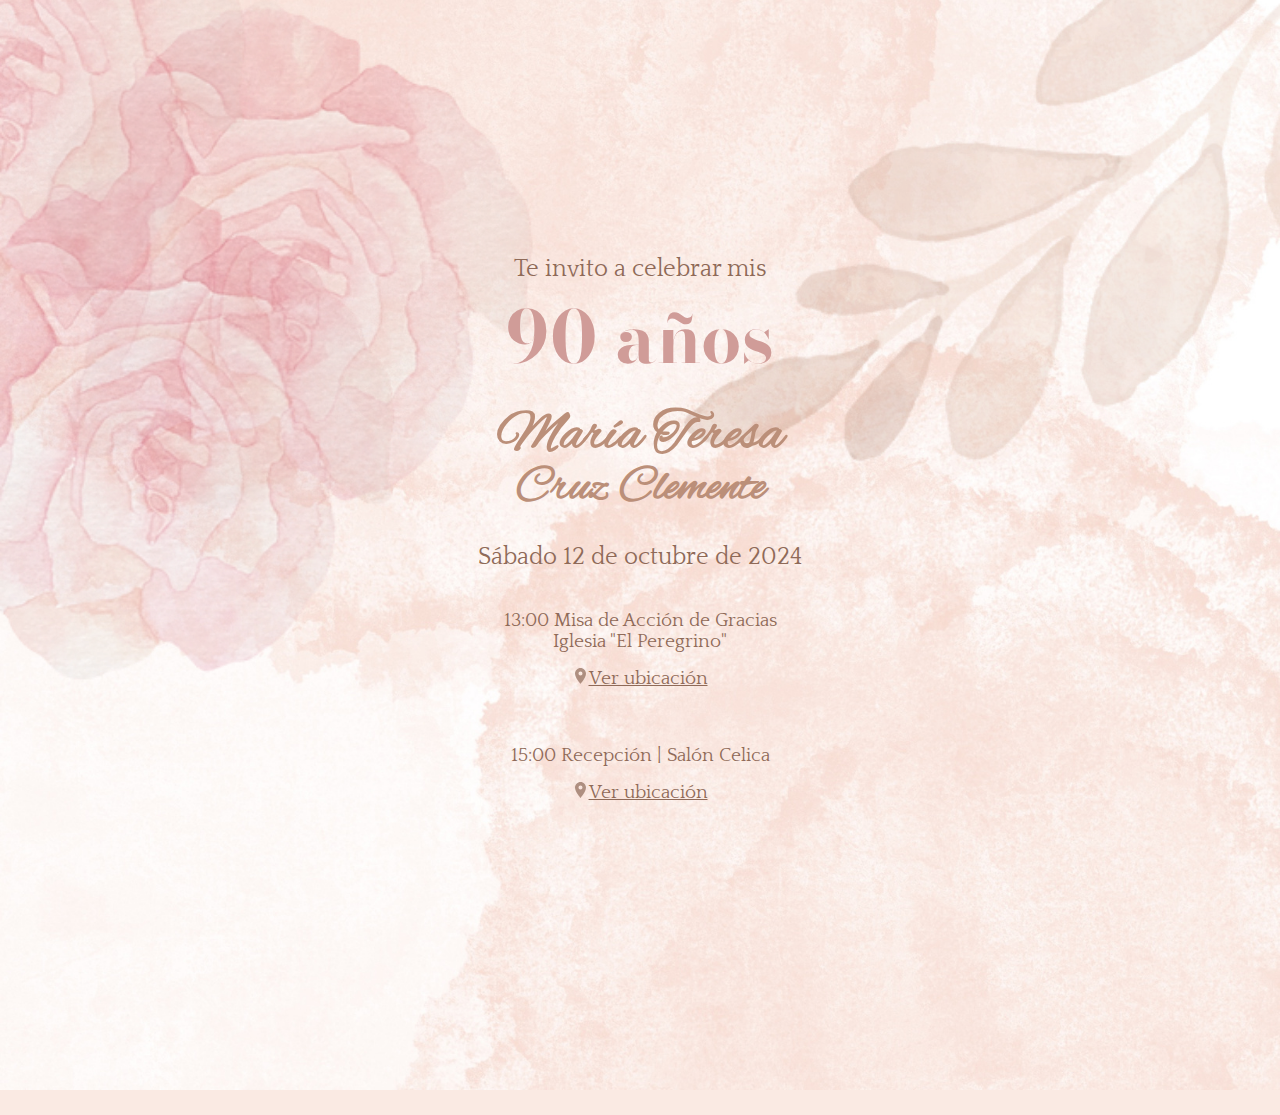
<file: Invitacion/index.html>
<!DOCTYPE html>
<html>
<head>
    <meta charset="UTF-8">
    <meta name="robots" content="noindex" />
    <meta name="viewport" content="width=device-width, initial-scale=1">

    <link rel="stylesheet" href="styles.css">
    <title>90 aniversario | Teresa Cruz</title>

     <link rel="preconnect" href="https://fonts.googleapis.com">
<link rel="preconnect" href="https://fonts.gstatic.com" crossorigin>
<link href="https://fonts.googleapis.com/css2?family=Alex+Brush&family=Bodoni+Moda:ital,opsz,wght@0,6..96,400..900;1,6..96,400..900&family=Quattrocento:wght@400;700&display=swap" rel="stylesheet">

</head>
<body>
    <div class="fondo">
    <div class="contenido">
        <p>Te invito a celebrar mis</p>
        <h1>90 años</h1>
        <h2>María Teresa <span>Cruz Clemente</span></h2>

        <p class="fecha">Sábado 12 de octubre de 2024</p>
        <p class="horario">
            <span class="hora">13:00</span> 
            <span class="evento">Misa de Acción de Gracias <br> Iglesia "El Peregrino"</span>
            <a class="ubicacion" href="https://www.google.com/maps/place/Iglesia+%22El+peregrino%22/@20.274991,-98.9487806,17z/data=!3m1!4b1!4m6!3m5!1s0x85d1711d6637567b:0x7002095e69d64949!8m2!3d20.274991!4d-98.9487806!16s%2Fg%2F11gk8rfkk6?entry=ttu" >Ver ubicación</a>
        </p>

        <p class="horario">
            <span class="hora">15:00</span>
            <span class="evento">Recepción | Salón Celica</span> 
            <a class="ubicacion" href="https://www.google.com/maps/place/Salon+Celica/@20.2784931,-98.9492407,15z/data=!4m6!3m5!1s0x85d171c2dc2a8421:0x5246f7e49abfbba0!8m2!3d20.2784931!4d-98.9492407!16s%2Fg%2F11bx520g2p?entry=tts&g_ep=EgoyMDI0MDUxOC4wKgBIAVAD" >Ver ubicación</a>
        </p>
    </div>
    </div>
</body>
</html>
</file>
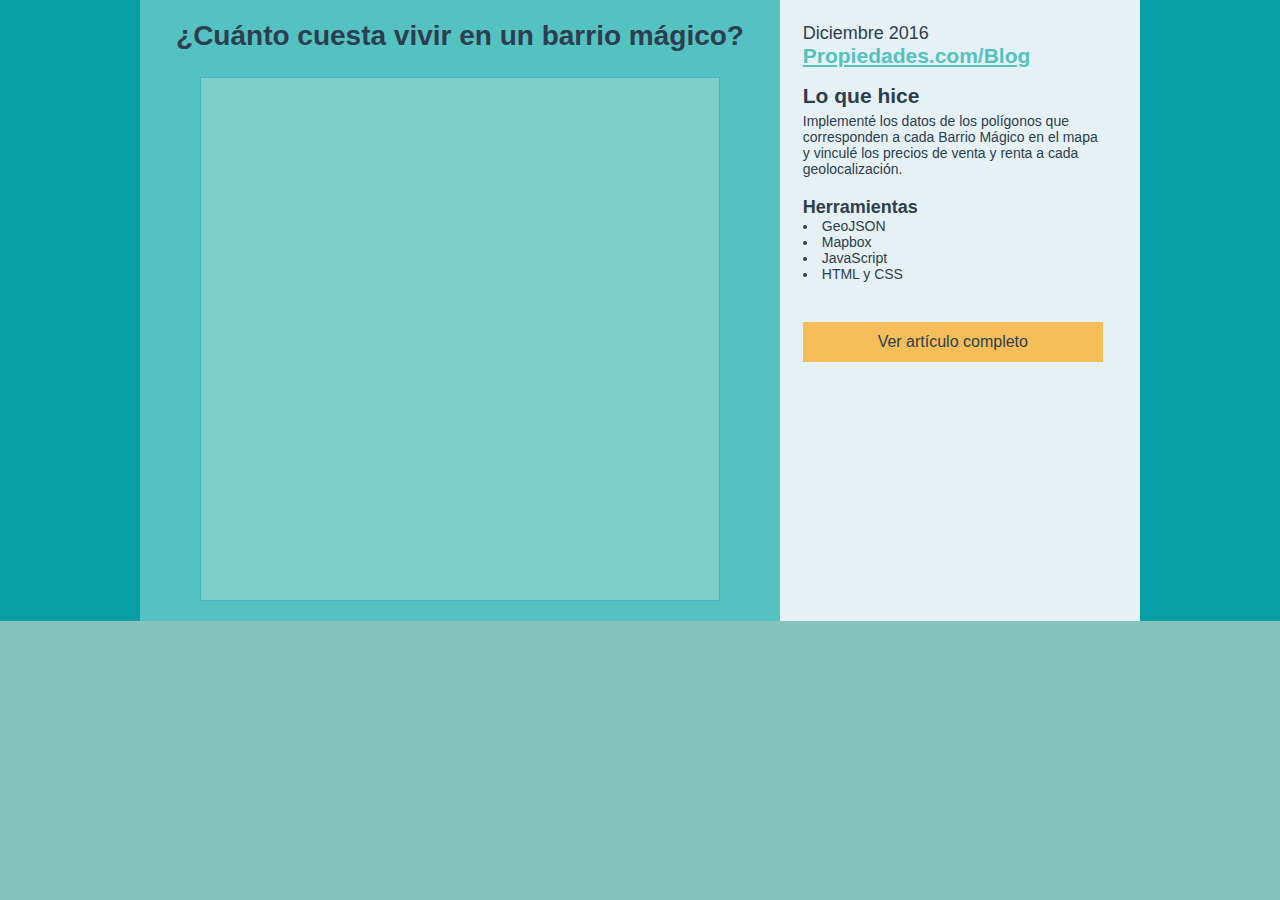
<file: frames/barriosMagicos.html>
<!DOCTYPE HTML>
<html>
<head>
<meta charset="utf-8">
<title>¿Cuánto cuesta vivir en un barrio mágico?</title>
<link href="../css/estilos-frames.css" rel="stylesheet" type="text/css" media="screen">

</head>

<body>
	<section id="frames">
    	<div class="centrado">
            <div id="carrusel">
                <h1>¿Cuánto cuesta vivir en un barrio mágico?</h1>
                    <div id="bg-carrusel">
                        <iframe src="http://propiedades.com/blog/wp-content/uploads/2016/12/Barrios-Magicos/index.html" width="100%" height="500" frameborder="0" allowfullscreen="allowfullscreen"></iframe>
                    </div>
            </div>
        
            <div id="datos">
            	<h2><span>Diciembre 2016</span></h2>
                <h3 class="url">Propiedades.com/Blog</h3>
                <br>
                
                <h3>Lo que hice</h3>
                <p>Implementé los datos de los polígonos que corresponden a cada Barrio Mágico en el mapa y vinculé los precios de venta y renta a cada geolocalización.</p>
                <h4>Herramientas</h4>
                <ul>
                    <li>GeoJSON</li>
                	<li>Mapbox</li>
                    <li>JavaScript</li>
                    <li>HTML y CSS</li>
                </ul>
                <div id="btn"><p><a href="http://propiedades.com/blog/informacion-inmobiliaria/cuanto-cuesta-vivir-barrio-magico">Ver artículo completo</a></p></div>
            </div>
            
            
            
        </div>
    </section>
</body>
</html>
</file>
<file: Invitacion/styles.css>
:root {
    --cafe-1:#8f6a58;
    --cafe-2:#bb8f79;
    --rosa: #d09c98;
}
* {
    margin: 0;
    padding: 0;
}
html { 
    font-family: "Quattrocento", serif;
    color: var(--cafe-1);
    font-size: 16px;
    width: 100%;
    height: 100%;
}
body {
    width: 100%;
    height: 100%;
    background: url(images/fondo.jpg) #faeae3 center center no-repeat;
    background-size: cover;
    font-size: 1.5rem;    
}
.fondo {
    width: 100%;
    height: 100%;
    background: url(images/fondo2.png) 0 0 no-repeat;
    background-size: cover;
}
.contenido {
    padding: 20% 5%;
    max-width: 800px;
    margin: 0 auto;
    text-align: center;
}
 h1 {
    color: var(--rosa);
    font-family: "Bodoni Moda", serif;
    font-size: 4.5rem;
    margin-bottom: 2%;
}
h2 {
    font-family: "Alex Brush", cursive;
    color: var(--cafe-2);
    line-height: 1;
    font-size: 3.5rem;
    margin:0;
}
h2 span {
    font-size: 3rem;
    display: block;
    margin-bottom: 4%;
}

.fecha{
     margin-bottom: 5%;
}
.horario {
    margin-bottom: 7%;
    font-size: 1.2rem;

}
.hora {
}
.evento {

}
.ubicacion {
    display: block;
    color: var(--cafe-1);
    margin-top: 2%;
}
.ubicacion::before {
    display: inline-block;
    content: '';
    width: 1rem;
    height: 1rem;
    background: url(images/icon.svg) top center no-repeat;
    background-size: 70%;
    opacity: 0.7;
}
</file>
<file: css/estilos-frames.css>
@charset "utf-8";
/* CSS Document */
* { margin:0; padding:0; box-sizing: border-box;}

html { font-size: 62.5%;}

body {
	font-size: 10px;
	background: rgb(132, 196, 189);
	font-family: 'Montserrat', helvetica, arial, sans-serif;
	font-weight: 100;
	color: rgb(44, 62, 80);
	}

#frames { background: rgb(7, 158, 166);}

.centrado { 
	max-width: 1000px;
	margin: 0 auto;
	background: #E6F1F5;}

#datos,
#carrusel {
	display: inline-block;
	vertical-align: top;
}

#datos { 
	background: #E6F1F5;
	width: 34%;
	padding: 2%;}

#carrusel {
	background: #55C2C2;
	padding: 2% 0;
	width: 64%;}
	
#bg-carrusel {
	background: #7ECECA;
	border: 1px solid #45B5C4;
	padding: 10px;
	width: 520px;
	margin: 0 auto;
}
#slider img {
	width: 100%;
}

h1 { 
	font: normal 28px 'Montserrat', sans-serif;
	margin: 0 0 25px;
	text-align: center;
	font-weight: 800;}
	
h2 { 
	font: normal 21px 'Montserrat', sans-serif;}

h2 span { font-size: 18px;}

h3 { 
	font-size: 21px;
	margin-bottom: 5px;}

h3.url {
	text-decoration: underline;
	color: #55C2C2;
}

h4 { font-size: 18px;}

p { margin-bottom: 20px;
	font-family: arial, helvetica, sans-serif;
	font-size: 14px;}

li { list-style: inside;
	font-family: arial, helvetica, sans-serif;
	font-size: 14px;}
	
#btn {	
	background: rgb(245, 190, 88);
	height: 40px;
}
	
#btn p {
	line-height: 40px;
	margin: 40px 0;}

#btn a {
	text-align: center;
	font-size: 16px;
	text-decoration: none;
	display: block;
	color: rgb(44, 62, 80)}
	
#btn a:hover { text-decoration: underline;}

@media (max-width: 800px){
	#datos,
	#carrusel {
		width: 100%;
	}
	#btn {	
	background-image: none;}
	#btn a {
		margin: 0 auto;
	}
}
@media (max-width: 520px){
	#bg-carrusel {
		width: 100%;
		padding: 0;
	}
}
@media (max-width: 300px) {
	#btn p, #btn a{
		width: 100%;
	}
	iframe {
    	height: 300px;
	}
}
</file>
